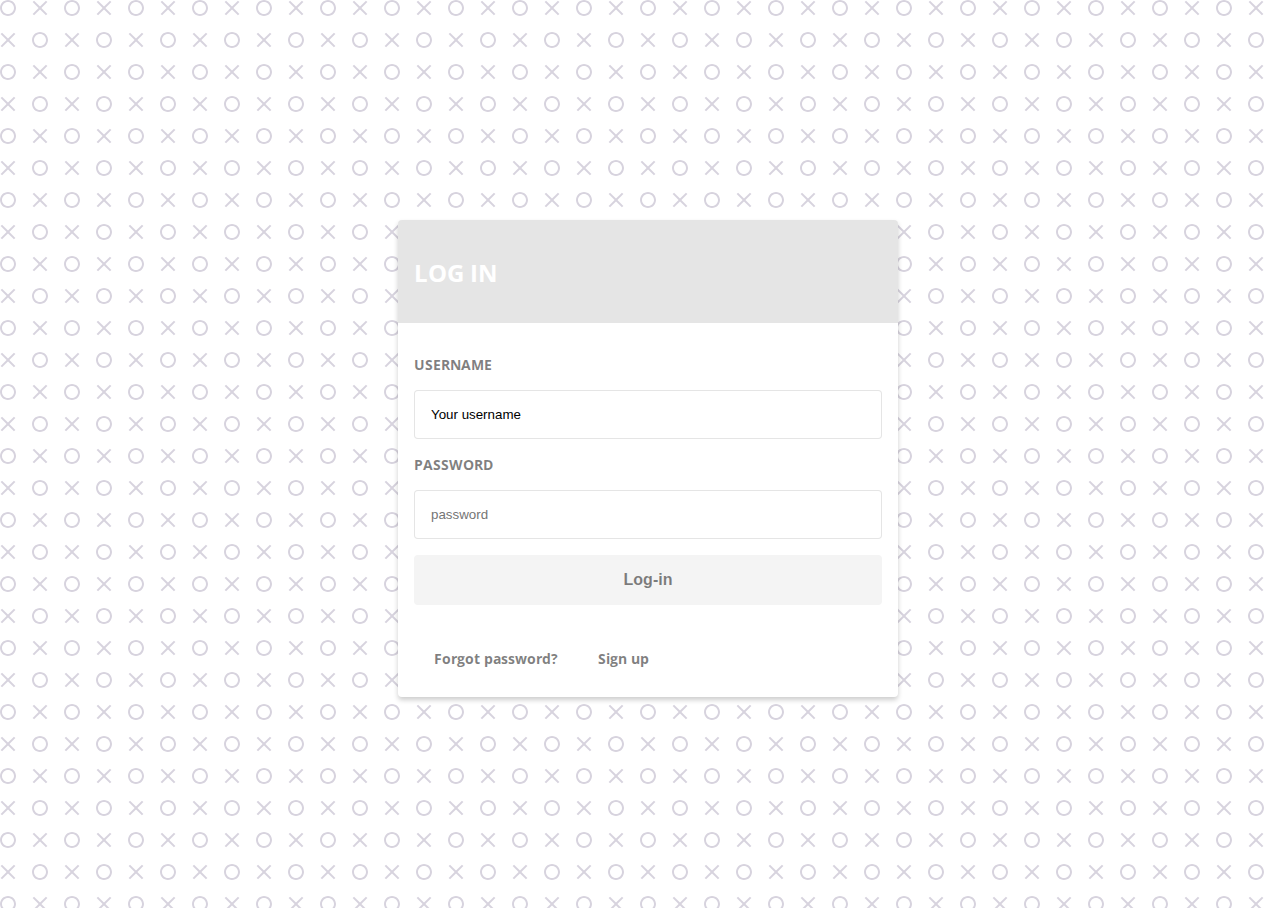
<file: login1.html>
<!DOCTYPE html>
<html lang="en">
<head>
    <meta charset="UTF-8">
    <meta name="viewport" content="width=device-width, initial-scale=1.0">
    <link rel="stylesheet" href="bej.css">
    <title>Bejelentkezés</title>
</head>
<body>
    <div class="log-in">
    <div class="log-in__wrapper">
      <div class="log-in__header">
        <h1><span>Log in</span></h1>
      </div>
      <form class="log-in__form">
        <label class="log-in__form-label" for="username">Username</label>
        <input class="log-in__form-input" id="username" type="text" placeholder="username" value="Your username"/>
        <label class="log-in__form-label" for="password">password</label>
        <input class="log-in__form-input" id="password" type="password" placeholder="password"/>
        <button class="log-in__form-submit" id="loginButton">Log-in</button>
      </form>
      <div class="log-in__action"><a href="javascript:;">Forgot password?</a><a href="javascript:;">Sign up</a></div>
    </div>
  </div>
  <script>
    document.getElementById("loginButton").addEventListener("click", function(event) {
                    event.preventDefault();
                    window.location.href = "index.html";
    });
  </script>
</body>
</html>
</file>
<file: bej.css>
@import url("https://fonts.googleapis.com/css?family=Open+Sans:400,400i,700");
* {
  box-sizing: border-box;
}

body {
  font-family: "Open Sans";
  background-image: url('data:image/svg+xml,%3Csvg width="64" height="64" viewBox="0 0 64 64" xmlns="http://www.w3.org/2000/svg"%3E%3Cpath d="M8 16c4.418 0 8-3.582 8-8s-3.582-8-8-8-8 3.582-8 8 3.582 8 8 8zm0-2c3.314 0 6-2.686 6-6s-2.686-6-6-6-6 2.686-6 6 2.686 6 6 6zm33.414-6l5.95-5.95L45.95.636 40 6.586 34.05.636 32.636 2.05 38.586 8l-5.95 5.95 1.414 1.414L40 9.414l5.95 5.95 1.414-1.414L41.414 8zM40 48c4.418 0 8-3.582 8-8s-3.582-8-8-8-8 3.582-8 8 3.582 8 8 8zm0-2c3.314 0 6-2.686 6-6s-2.686-6-6-6-6 2.686-6 6 2.686 6 6 6zM9.414 40l5.95-5.95-1.414-1.414L8 38.586l-5.95-5.95L.636 34.05 6.586 40l-5.95 5.95 1.414 1.414L8 41.414l5.95 5.95 1.414-1.414L9.414 40z" fill="%239C92AC" fill-opacity="0.4" fill-rule="evenodd"/%3E%3C/svg%3E');
  position: absolute;
  left: 0;
  top: 0;
  width: 100%;
  height: 100%;
  display: flex;
  align-items: center;
  justify-content: center;
  color: #111;
}

h1 {
  margin: 0;
  padding: 0;
}

.log-in {
  width: 500px;
  background: #fff;
  overflow: hidden;
  border-radius: 4px;
  box-shadow: 0 3px 5px rgba(0, 0, 0, 0.2);
}
.log-in__header {
  background-image: url(https://i.imgur.com/aPK2Lge.jpg);
  line-height: 100px;
  background-repeat: no-repeat;
  background-size: cover;
  padding: 0 16px;
  position: relative;
}
.log-in__header:before {
  position: absolute;
  left: 0;
  top: 0;
  width: 100%;
  height: 100%;
  background: rgba(0, 0, 0, 0.1);
  content: "";
  z-index: 1;
}
.log-in__header span {
  position: relative;
  z-index: 3;
  font-size: 24px;
  text-transform: uppercase;
  color: #fff;
}
.log-in__form {
  padding: 16px;
  width: 100%;
}
.log-in__form-label {
  display: block;
  padding: 16px 0;
  font-weight: 700;
  color: rgba(0, 0, 0, 0.5);
  text-transform: uppercase;
  font-size: 14px;
}
.log-in__form-input {
  width: 100%;
  padding: 16px;
  border-radius: 4px;
  border: 1px solid rgba(0, 0, 0, 0.1);
}
.log-in__form-submit {
  background: #f4f4f4;
  color: rgba(0, 0, 0, 0.5);
  border-radius: 4px;
  margin: 16px 0;
  width: 100%;
  padding: 16px;
  outline: 0;
  border: 0;
  font-size: 16px;
  font-weight: 700;
  transition: all 0.2s linear;
}
.log-in__form-submit:hover {
  background: #05c46b;
  color: #fff;
  cursor: pointer;
}
.log-in__form-submit:active {
  box-shadow: 0 -15px 10px inset rgba(0, 0, 0, 0.1);
}
.log-in__action {
  padding: 16px;
  padding-top: 0;
}
.log-in__action a {
  display: inline-block;
  color: rgba(0, 0, 0, 0.5);
  line-height: 36px;
  padding: 0 16px;
  font-size: 14px;
  border-radius: 4px;
  text-decoration: none;
  font-weight: 700;
  margin: 4px;
  transition: all 0.2s linear;
}
.log-in__action a:hover {
  background: #05c46b;
  color: #fff;
}
.log-in__action a:active {
  box-shadow: 0 -5px 15px inset rgba(0, 0, 0, 0.3);
}
</file>
